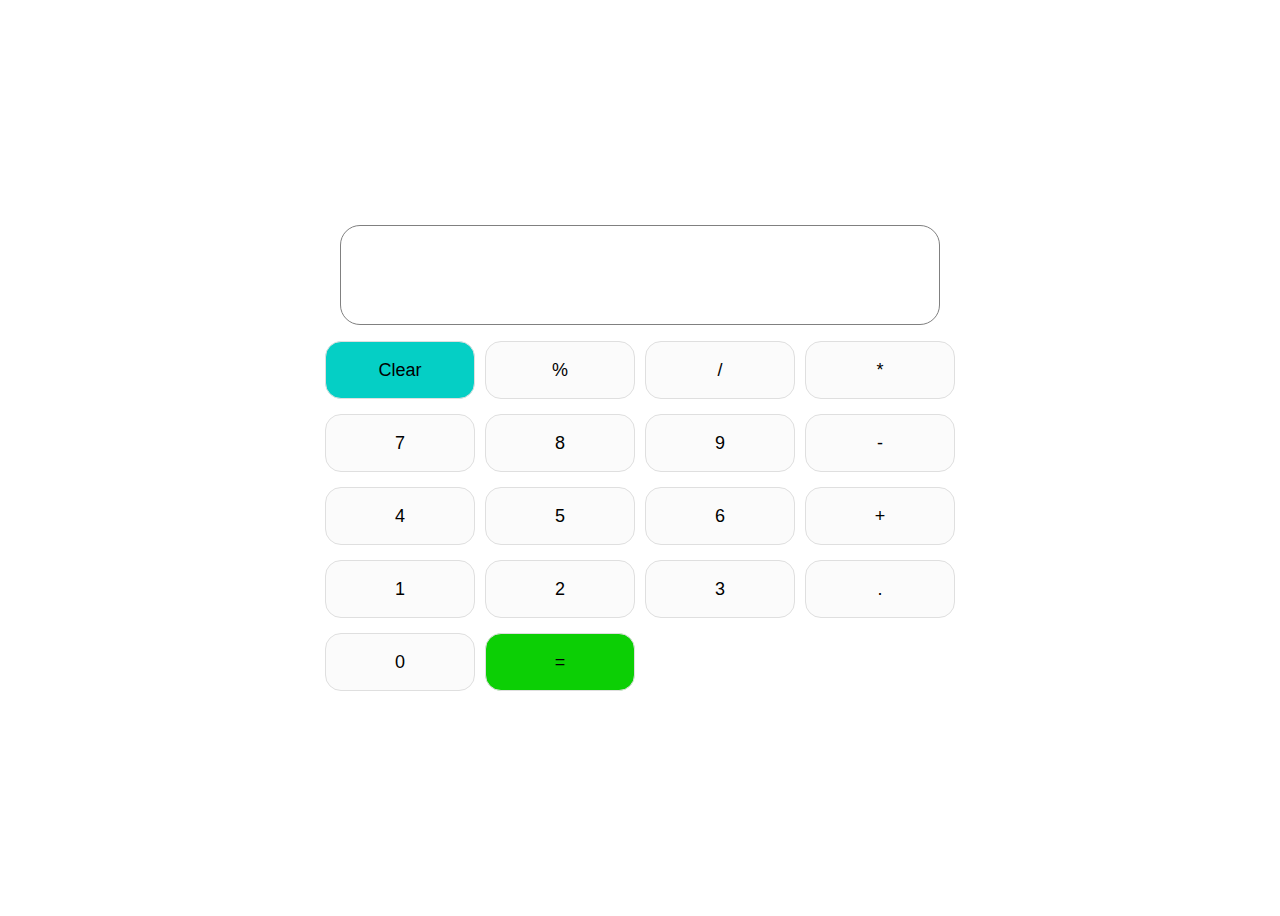
<file: Calculator/index.html>
<html lang="en">
<head>
    <meta charset="UTF-8">
    <meta name="viewport" content="width=device-width, initial-scale=1.0">
    <title>Calculator</title>
    <link rel="stylesheet" href="./index.css">

</head>
<body>
    <div class = "main">
        <div>
            <form action="">
                <input type="text" id = "input-text" class="text">
            </form>
        </div>
        <div class ="container">
            <button type="button" class="operators button" style ="background-color:rgb(5, 207, 197);">Clear</button>
            <button type="button" class="operators button">%</button>
            <button type="button" class="operators button">/</button>
            <button type="button" class="operators button">*</button>
            <button type="button" class="numbers  button">7</button>
            <button type="button" class="numbers button">8</button>
            <button type="button" class="numbers button">9</button>
            <button type="button" class="operators button">-</button>
            <button type="button" class="numbers button">4</button>
            <button type="button" class="numbers button">5</button>
            <button type="button" class="numbers button">6</button>
            <button type="button" class="operators button">+</button>
            <button type="button" class="numbers button">1</button>
            <button type="button" class="numbers button">2</button>
            <button type="button" class="numbers button">3</button>
            <button type="button" class="numbers button">.</button>
            <button type="button" class="numbers button">0</button>
            <button type="button" class="operators calculate button"
            style ="background-color:rgb(12, 207, 5);">=</button>
        </div>

    </div>
    <script src ="./index.js"></script>
</body>
</html>
</file>
<file: Calculator/index.css>
.main{
    height: 100vh;
    display: flex;
    flex-direction: column;
    justify-content:center;
    align-items:center;
    font-family : sans-serif;
}
.container{
    display: grid;
    grid-template-columns: repeat(4, 1fr);
    grid-row-gap: 15px;
    grid-column-gap: 10px;
}
.row{
    margin-top : 5px;
    display :flex;
    gap : 5px;
}

.button{
  align-items: center;
  background-color: rgba(240, 240, 240, 0.26);
  border: 1px solid #DFDFDF;
  border-radius: 16px;
  box-sizing: border-box;
  color: #000000;
  cursor: pointer;
  display: flex;
  font-family: Inter, sans-serif;
  font-size: 18px;
  justify-content: center;
  line-height: 28px;
  max-width: 100%;
  padding: 14px 22px;
  text-decoration: none;
  transition: all .2s;
  user-select: none;
  -webkit-user-select: none;
  touch-action: manipulation;
  width: 150px;
}


.button:hover {
  background-color: #FFFFFF;
  border-color: rgba(0, 0, 0, 0.19);
}

.text{
    padding:5px 10px;
    text-align :end;
    font-size : 2em;
    width : 600px;
    height : 100px;
    border-radius : 20px;
    border : 1px solid gray;
}
</file>
